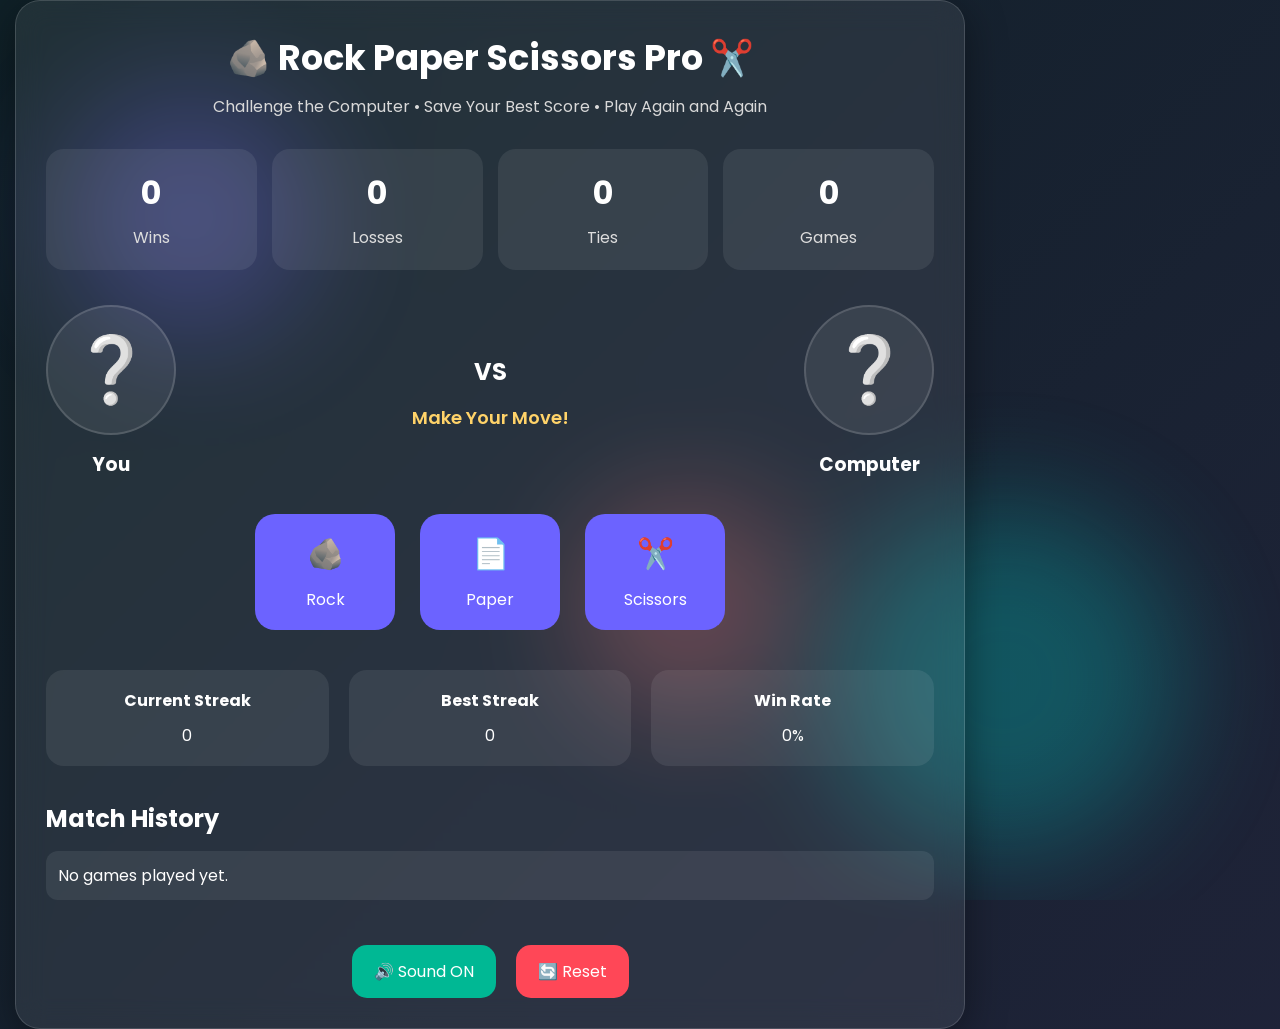
<file: RockPaperScissors/index.html>
<!DOCTYPE html>
<html lang="en">

<head>

    <meta charset="UTF-8">
    <meta name="viewport"
          content="width=device-width, initial-scale=1.0">

    <title>Rock Paper Scissors Pro</title>

    <link rel="stylesheet" href="style.css">

    <link rel="preconnect"
          href="https://fonts.googleapis.com">

    <link rel="preconnect"
          href="https://fonts.gstatic.com"
          crossorigin>

    <link href="https://fonts.googleapis.com/css2?family=Poppins:wght@300;400;500;600;700&display=swap"
          rel="stylesheet">

</head>

<body>

    <!-- Animated Background -->
    <div class="background">
        <div class="circle c1"></div>
        <div class="circle c2"></div>
        <div class="circle c3"></div>
    </div>

    <div class="container">

        <!-- Header -->

        <header>

            <h1>🪨 Rock Paper Scissors Pro ✂️</h1>

            <p>
                Challenge the Computer • Save Your Best Score • Play Again and Again
            </p>

        </header>

        <!-- Statistics -->

        <section class="stats">

            <div class="stat-card">

                <h2 id="wins">0</h2>

                <span>Wins</span>

            </div>

            <div class="stat-card">

                <h2 id="losses">0</h2>

                <span>Losses</span>

            </div>

            <div class="stat-card">

                <h2 id="ties">0</h2>

                <span>Ties</span>

            </div>

            <div class="stat-card">

                <h2 id="games">0</h2>

                <span>Games</span>

            </div>

        </section>

        <!-- Arena -->

        <section class="arena">

            <div class="player">

                <div
                     class="choice-box"
                     id="playerChoice">

                    ❔

                </div>

                <h3>You</h3>

            </div>

            <div class="middle">

                <h2>VS</h2>

                <div
                     id="result">

                    Make Your Move!

                </div>

            </div>

            <div class="player">

                <div
                     class="choice-box"
                     id="computerChoice">

                    ❔

                </div>

                <h3>Computer</h3>

            </div>

        </section>

        <!-- Buttons -->

        <section class="buttons">

            <button
                    onclick="play('rock')">

                🪨

                <span>Rock</span>

            </button>

            <button
                    onclick="play('paper')">

                📄

                <span>Paper</span>

            </button>

            <button
                    onclick="play('scissors')">

                ✂️

                <span>Scissors</span>

            </button>

        </section>

        <!-- Statistics Panel -->

        <section class="extra">

            <div>

                <h4>Current Streak</h4>

                <p id="streak">0</p>

            </div>

            <div>

                <h4>Best Streak</h4>

                <p id="best">0</p>

            </div>

            <div>

                <h4>Win Rate</h4>

                <p id="rate">0%</p>

            </div>

        </section>

        <!-- Match History -->

        <section class="history">

            <h2>

                Match History

            </h2>

            <ul id="historyList">

                <li>

                    No games played yet.

                </li>

            </ul>

        </section>

        <!-- Controls -->

        <section class="controls">

            <button
                    id="soundBtn">

                🔊 Sound ON

            </button>

            <button
                    onclick="resetGame()">

                🔄 Reset

            </button>

        </section>

    </div>

    <canvas id="confetti"></canvas>

    <script src="script.js"></script>

</body>

</html>
</file>
<file: RockPaperScissors/style.css>
/* Google Font */
*{
    margin:0;
    padding:0;
    box-sizing:border-box;
    font-family:'Poppins',sans-serif;
}

body{
    min-height:100vh;
    display:flex;
    justify-content:center;
    align-items:center;
    background:linear-gradient(-45deg,#1f1c2c,#302b63,#24243e,#0f2027);
    background-size:400% 400%;
    animation:bg 10s ease infinite;
    overflow-x:hidden;
    color:white;
}

@keyframes bg{
    0%{background-position:0% 50%;}
    50%{background-position:100% 50%;}
    100%{background-position:0% 50%;}
}

.container{
    width:90%;
    max-width:950px;
    padding:30px;
    border-radius:25px;
    background:rgba(255,255,255,.08);
    backdrop-filter:blur(15px);
    border:1px solid rgba(255,255,255,.15);
    box-shadow:0 10px 40px rgba(0,0,0,.4);
}

header{
    text-align:center;
    margin-bottom:30px;
}

header h1{
    font-size:2.2rem;
}

header p{
    margin-top:10px;
    color:#d9d9d9;
}

/* Stats */

.stats{
    display:grid;
    grid-template-columns:repeat(4,1fr);
    gap:15px;
    margin-bottom:35px;
}

.stat-card{
    background:rgba(255,255,255,.08);
    border-radius:18px;
    padding:20px;
    text-align:center;
    transition:.3s;
}

.stat-card:hover{
    transform:translateY(-6px);
    background:rgba(255,255,255,.15);
}

.stat-card h2{
    font-size:2rem;
    margin-bottom:8px;
}

.stat-card span{
    color:#ddd;
}

/* Arena */

.arena{
    display:flex;
    justify-content:space-between;
    align-items:center;
    margin:35px 0;
}

.player{
    text-align:center;
}

.choice-box{
    width:130px;
    height:130px;
    border-radius:50%;
    display:flex;
    justify-content:center;
    align-items:center;
    font-size:65px;
    background:rgba(255,255,255,.08);
    border:2px solid rgba(255,255,255,.15);
    transition:.3s;
}

.choice-box:hover{
    transform:scale(1.08);
}

.player h3{
    margin-top:15px;
}

.middle{
    text-align:center;
}

.middle h2{
    margin-bottom:15px;
}

#result{
    font-size:18px;
    color:#ffd369;
    font-weight:600;
}

/* Buttons */

.buttons{
    display:flex;
    justify-content:center;
    gap:25px;
    margin-top:25px;
}

.buttons button{
    width:140px;
    padding:18px;
    border:none;
    border-radius:20px;
    cursor:pointer;
    background:#6c63ff;
    color:white;
    font-size:30px;
    transition:.3s;
}

.buttons button span{
    display:block;
    margin-top:10px;
    font-size:16px;
}

.buttons button:hover{
    transform:translateY(-8px);
    background:#7b73ff;
}

.buttons button:active{
    transform:scale(.95);
}

/* Extra Stats */

.extra{
    margin-top:40px;
    display:grid;
    grid-template-columns:repeat(3,1fr);
    gap:20px;
}

.extra div{
    background:rgba(255,255,255,.08);
    border-radius:18px;
    padding:18px;
    text-align:center;
}

.extra h4{
    margin-bottom:10px;
}

/* History */

.history{
    margin-top:35px;
}

.history h2{
    margin-bottom:15px;
}

.history ul{
    list-style:none;
    max-height:220px;
    overflow-y:auto;
}

.history li{
    background:rgba(255,255,255,.08);
    padding:12px;
    border-radius:12px;
    margin-bottom:10px;
}

/* Controls */

.controls{
    margin-top:35px;
    display:flex;
    justify-content:center;
    gap:20px;
}

.controls button{
    border:none;
    border-radius:15px;
    padding:14px 22px;
    cursor:pointer;
    background:#00b894;
    color:white;
    font-size:16px;
    transition:.3s;
}

.controls button:last-child{
    background:#ff4757;
}

.controls button:hover{
    transform:translateY(-4px);
}

/* Floating circles */

.background{
    position:fixed;
    inset:0;
    overflow:hidden;
    z-index:-1;
}

.circle{
    position:absolute;
    border-radius:50%;
    filter:blur(60px);
    opacity:.3;
}

.c1{
    width:250px;
    height:250px;
    background:#6c63ff;
    top:10%;
    left:5%;
}

.c2{
    width:350px;
    height:350px;
    background:#00cec9;
    bottom:5%;
    right:8%;
}

.c3{
    width:220px;
    height:220px;
    background:#ff7675;
    top:55%;
    left:45%;
}

/* Responsive */

@media(max-width:900px){

.stats{
grid-template-columns:repeat(2,1fr);
}

.extra{
grid-template-columns:1fr;
}

.arena{
flex-direction:column;
gap:30px;
}

.buttons{
flex-direction:column;
align-items:center;
}

.buttons button{
width:250px;
}

.choice-box{
width:110px;
height:110px;
font-size:55px;
}

}
</file>
